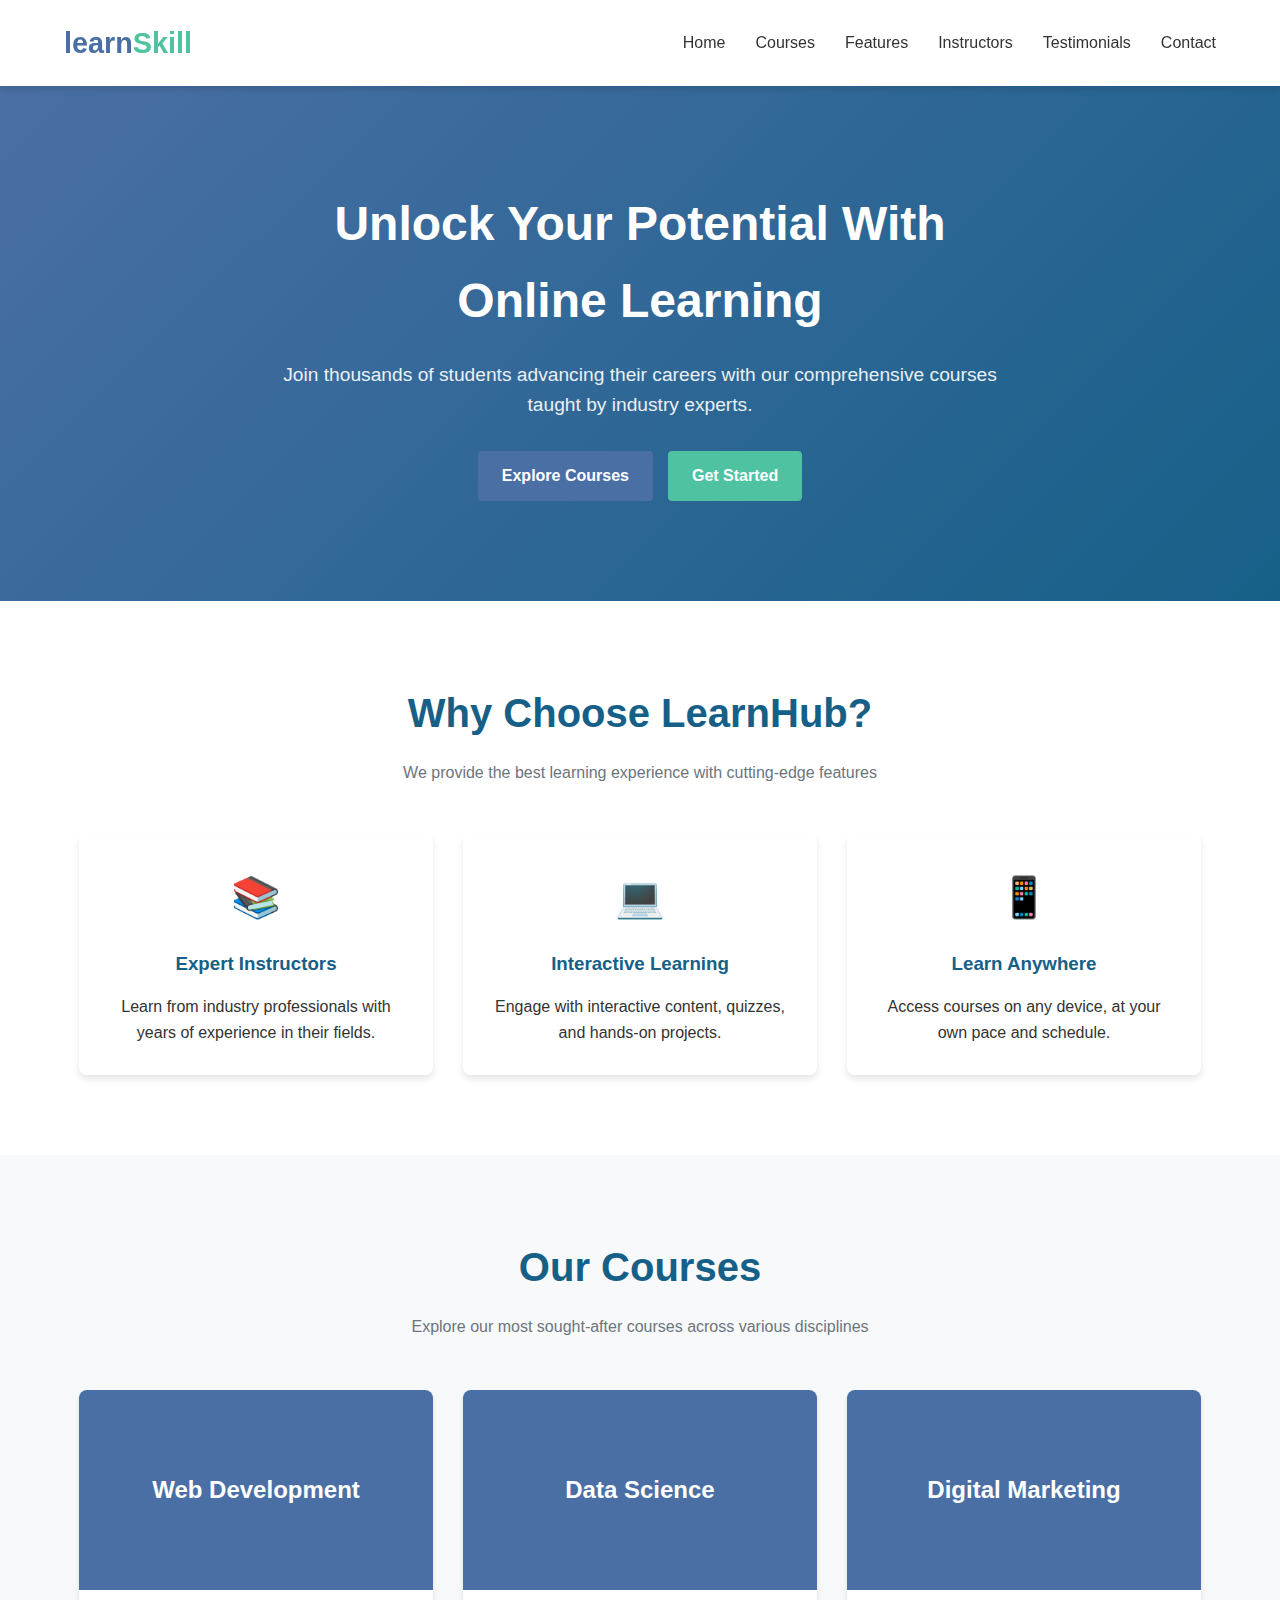
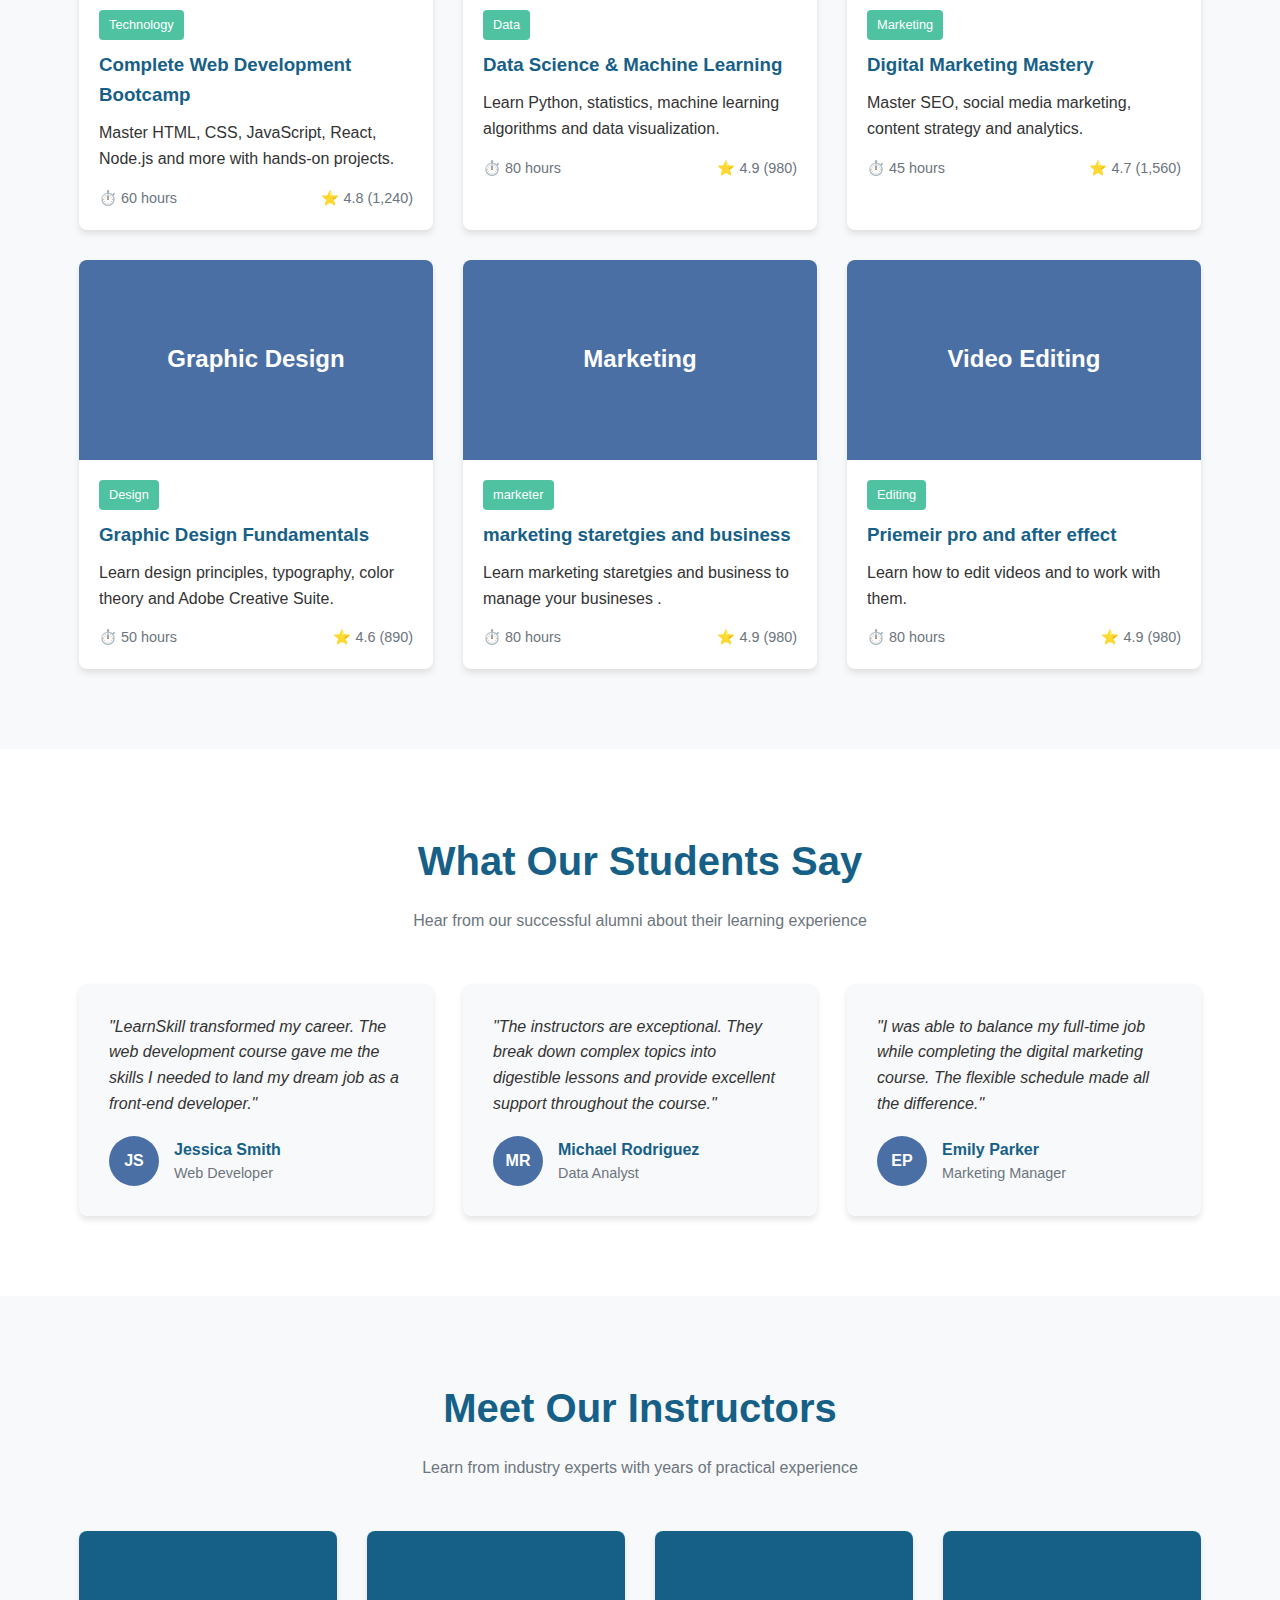
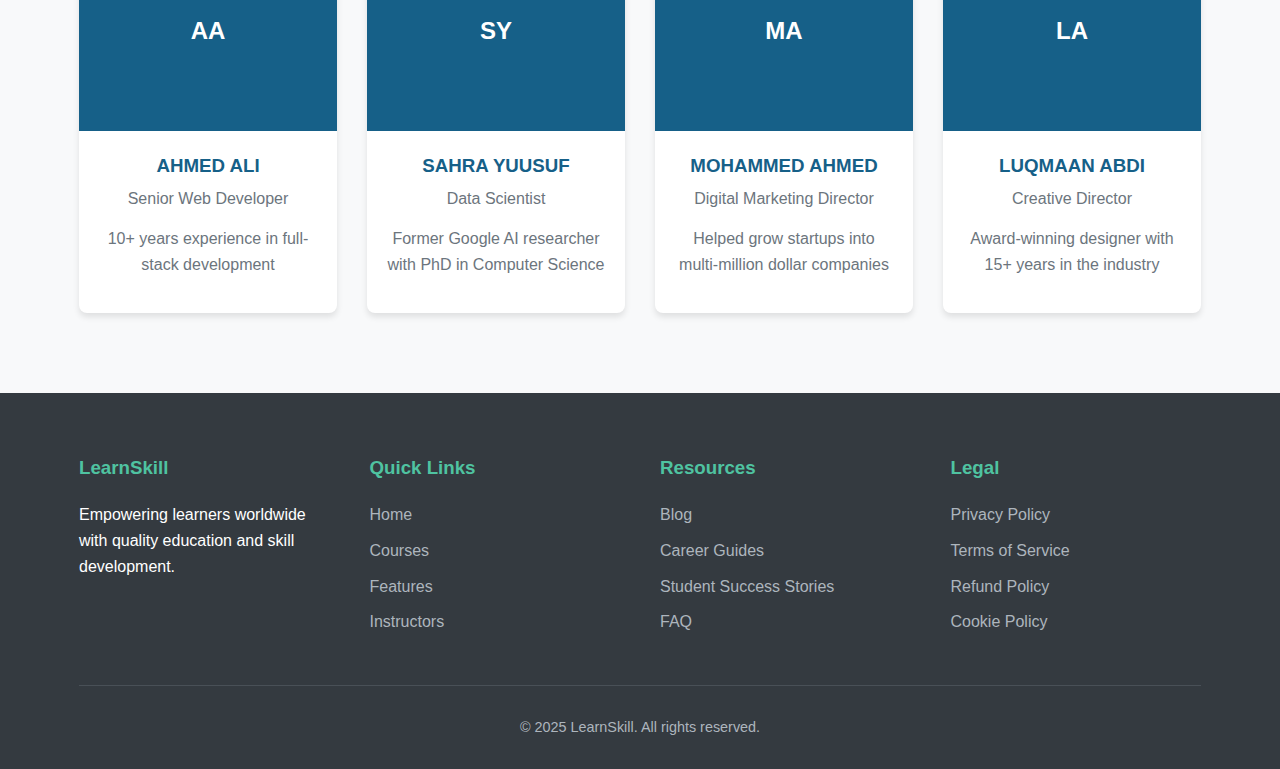
<file: index.html>
<!DOCTYPE html>
<html lang="en">
<head>
    <meta charset="UTF-8">
    <meta name="viewport" content="width=device-width, initial-scale=1.0">
    <link rel="stylesheet" type="text/css" href="style.css">
    <link rel="stylesheet" type="text/css" href="contact.html">

    <title>LearnSkill - Educational Platform</title>
        
</head>
<body>
    <!-- Header -->
    <header>
        <div class="container header-container">
            <div class="logo">
                <h1>learn<span>Skill</span></h1>
            </div>
            <nav>
                <ul>
                    <li><a href="#home">Home</a></li>
                    <li><a href="#courses">Courses</a></li>
                    <li><a href="#features">Features</a></li>
                    <li><a href="#instructors">Instructors</a></li>
                    <li><a href="#testimonials">Testimonials</a></li>
                    <li><a href="contact.html">Contact</a></li>
                </ul>
            </nav>
            <div class="mobile-menu">☰</div>
        </div>
    </header>

    <!-- Hero Section -->
    <section class="hero" id="home">
        <div class="container hero-content">
            <h1>Unlock Your Potential With Online Learning</h1>
            <p>Join thousands of students advancing their careers with our comprehensive courses taught by industry experts.</p>
            <div class="hero-buttons">
                <a href="#courses" class="btn">Explore Courses</a>
                <a href="#contact" class="btn btn-accent">Get Started</a>
            </div>
        </div>
    </section>

    <!-- Features Section -->
    <section class="features" id="features">
        <div class="container">
            <div class="section-title">
                <h2>Why Choose LearnHub?</h2>
                <p>We provide the best learning experience with cutting-edge features</p>
            </div>
            <div class="features-grid">
                <div class="feature-card">
                    <div class="feature-icon">📚</div>
                    <h3>Expert Instructors</h3>
                    <p>Learn from industry professionals with years of experience in their fields.</p>
                </div>
                <div class="feature-card">
                    <div class="feature-icon">💻</div>
                    <h3>Interactive Learning</h3>
                    <p>Engage with interactive content, quizzes, and hands-on projects.</p>
                </div>
                <div class="feature-card">
                    <div class="feature-icon">📱</div>
                    <h3>Learn Anywhere</h3>
                    <p>Access courses on any device, at your own pace and schedule.</p>
                </div>
            </div>
        </div>
    </section>

    <!-- Courses Section -->
    <section class="courses" id="courses">
        <div class="container">
            <div class="section-title">
                <h2>Our Courses</h2>
                <p>Explore our most sought-after courses across various disciplines</p>
            </div>
            <div class="courses-grid">
                <div class="course-card">
                    <div class="course-img">Web Development</div>
                    <div class="course-content">
                        <span class="course-category">Technology</span>
                        <h3>Complete Web Development Bootcamp</h3>
                        <p>Master HTML, CSS, JavaScript, React, Node.js and more with hands-on projects.</p>
                        <div class="course-info">
                            <span>⏱️ 60 hours</span>
                            <span>⭐ 4.8 (1,240)</span>
                        </div>
                    </div>
                </div>
                <div class="course-card">
                    <div class="course-img">Data Science</div>
                    <div class="course-content">
                        <span class="course-category">Data</span>
                        <h3>Data Science & Machine Learning</h3>
                        <p>Learn Python, statistics, machine learning algorithms and data visualization.</p>
                        <div class="course-info">
                            <span>⏱️ 80 hours</span>
                            <span>⭐ 4.9 (980)</span>
                        </div>
                    </div>
                </div>
                <div class="course-card">
                    <div class="course-img">Digital Marketing</div>
                    <div class="course-content">
                        <span class="course-category">Marketing</span>
                        <h3>Digital Marketing Mastery</h3>
                        <p>Master SEO, social media marketing, content strategy and analytics.</p>
                        <div class="course-info">
                            <span>⏱️ 45 hours</span>
                            <span>⭐ 4.7 (1,560)</span>
                        </div>
                    </div>
                </div>
                <div class="course-card">
                    <div class="course-img">Graphic Design</div>
                    <div class="course-content">
                        <span class="course-category">Design</span>
                        <h3>Graphic Design Fundamentals</h3>
                        <p>Learn design principles, typography, color theory and Adobe Creative Suite.</p>
                        <div class="course-info">
                            <span>⏱️ 50 hours</span>
                            <span>⭐ 4.6 (890)</span>
                        </div>
                    </div>
                </div>

                 <div class="course-card">
                    <div class="course-img">Marketing</div>
                    <div class="course-content">
                        <span class="course-category">marketer</span>
                        <h3>marketing staretgies and business</h3>
                        <p>Learn marketing staretgies and business to manage your busineses .</p>
                        <div class="course-info">
                            <span>⏱️ 80 hours</span>
                            <span>⭐ 4.9 (980)</span>
                        </div>
                    </div>
                </div>

                 <div class="course-card">
                    <div class="course-img">Video Editing</div>
                    <div class="course-content">
                        <span class="course-category">Editing</span>
                        <h3>Priemeir pro and after effect</h3>
                        <p>Learn how to edit videos and to work with them.</p>
                        <div class="course-info">
                            <span>⏱️ 80 hours</span>
                            <span>⭐ 4.9 (980)</span>
                        </div>
                    </div>
                </div>

            </div>
        </div>
    </section>

    <!-- Testimonials Section -->
    <section class="testimonials" id="testimonials">
        <div class="container">
            <div class="section-title">
                <h2>What Our Students Say</h2>
                <p>Hear from our successful alumni about their learning experience</p>
            </div>
            <div class="testimonials-grid">
                <div class="testimonial-card">
                    <p class="testimonial-text">"LearnSkill transformed my career. The web development course gave me the skills I needed to land my dream job as a front-end developer."</p>
                    <div class="testimonial-author">
                        <div class="author-avatar">JS</div>
                        <div class="author-info">
                            <h4>Jessica Smith</h4>
                            <p>Web Developer</p>
                        </div>
                    </div>
                </div>
                <div class="testimonial-card">
                    <p class="testimonial-text">"The instructors are exceptional. They break down complex topics into digestible lessons and provide excellent support throughout the course."</p>
                    <div class="testimonial-author">
                        <div class="author-avatar">MR</div>
                        <div class="author-info">
                            <h4>Michael Rodriguez</h4>
                            <p>Data Analyst</p>
                        </div>
                    </div>
                </div>
                <div class="testimonial-card">
                    <p class="testimonial-text">"I was able to balance my full-time job while completing the digital marketing course. The flexible schedule made all the difference."</p>
                    <div class="testimonial-author">
                        <div class="author-avatar">EP</div>
                        <div class="author-info">
                            <h4>Emily Parker</h4>
                            <p>Marketing Manager</p>
                        </div>
                    </div>
                </div>
            </div>
        </div>
    </section>

    <!-- Instructors Section -->
    <section class="instructors" id="instructors">
        <div class="container">
            <div class="section-title">
                <h2>Meet Our Instructors</h2>
                <p>Learn from industry experts with years of practical experience</p>
            </div>
            <div class="instructors-grid">
                <div class="instructor-card">
                    <div class="instructor-img">AA</div>
                    <div class="instructor-info">
                        <h3>AHMED ALI</h3>
                        <p>Senior Web Developer</p>
                        <p>10+ years experience in full-stack development</p>
                    </div>
                </div>
                <div class="instructor-card">
                    <div class="instructor-img">SY</div>
                    <div class="instructor-info">
                        <h3>SAHRA YUUSUF</h3>
                        <p>Data Scientist</p>
                        <p>Former Google AI researcher with PhD in Computer Science</p>
                    </div>
                </div>
                <div class="instructor-card">
                    <div class="instructor-img">MA</div>
                    <div class="instructor-info">
                        <h3>MOHAMMED AHMED</h3>
                        <p>Digital Marketing Director</p>
                        <p>Helped grow startups into multi-million dollar companies</p>
                    </div>
                </div>
                <div class="instructor-card">
                    <div class="instructor-img">LA</div>
                    <div class="instructor-info">
                        <h3>LUQMAAN ABDI</h3>
                        <p>Creative Director</p>
                        <p>Award-winning designer with 15+ years in the industry</p>
                    </div>
                </div>
            </div>
        </div>
    </section>

    
    <!-- Footer -->
    <footer>
        <div class="container">
            <div class="footer-container">
                <div class="footer-col">
                    <h3>LearnSkill</h3>
                    <p>Empowering learners worldwide with quality education and skill development.</p>
                </div>
                <div class="footer-col">
                    <h3>Quick Links</h3>
                    <ul>
                        <li><a href="#home">Home</a></li>
                        <li><a href="#courses">Courses</a></li>
                        <li><a href="#features">Features</a></li>
                        <li><a href="#instructors">Instructors</a></li>
                    </ul>
                </div>
                <div class="footer-col">
                    <h3>Resources</h3>
                    <ul>
                        <li><a href="#">Blog</a></li>
                        <li><a href="#">Career Guides</a></li>
                        <li><a href="#">Student Success Stories</a></li>
                        <li><a href="#">FAQ</a></li>
                    </ul>
                </div>
                <div class="footer-col">
                    <h3>Legal</h3>
                    <ul>
                        <li><a href="#">Privacy Policy</a></li>
                        <li><a href="#">Terms of Service</a></li>
                        <li><a href="#">Refund Policy</a></li>
                        <li><a href="#">Cookie Policy</a></li>
                    </ul>
                </div>
            </div>
            <div class="copyright">
                <p>&copy; 2025 LearnSkill. All rights reserved.</p>
            </div>
        </div>
    </footer>
</body>
</html>
</file>
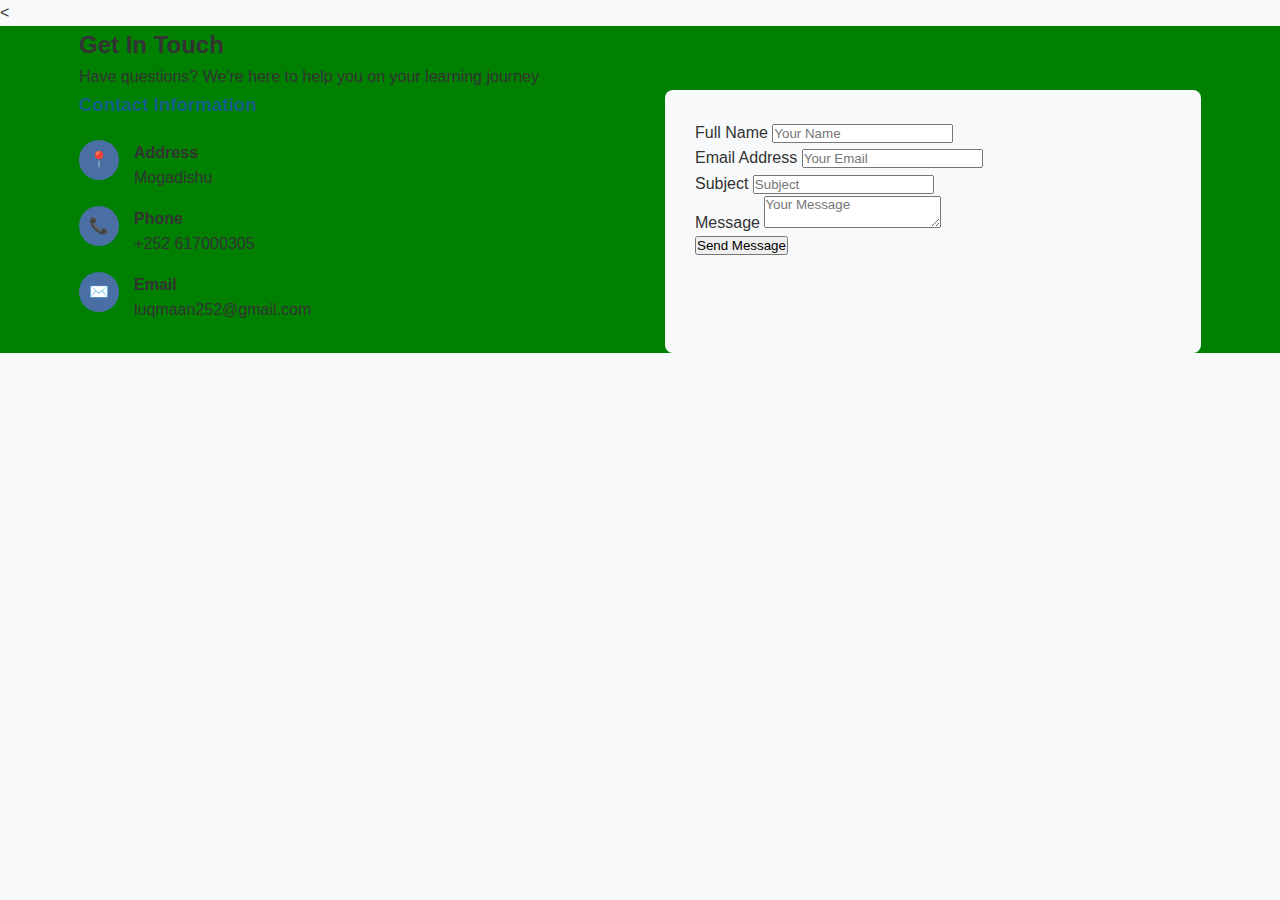
<file: contact.html>
<<!DOCTYPE html>
<html>
<head>
    <meta charset="utf-8">
    <meta name="viewport" content="width=device-width, initial-scale=1">
    <link rel="stylesheet" type="text/css" href="contact.css">
    <title></title>
</head>
<body>

    <section class="contact" id="contact">
        <div class="container">
            <div class="section-title">
                <h2>Get In Touch</h2>
                <p>Have questions? We're here to help you on your learning journey</p>
            </div>
            <div class="contact-container">
                <div class="contact-info">
                    <h3>Contact Information</h3>
                    <div class="contact-details">
                        <div class="contact-item">
                            <div class="contact-icon">📍</div>
                            <div>
                                <h4>Address</h4>
                                <p>Mogadishu</p>
                            </div>
                        </div>
                        <div class="contact-item">
                            <div class="contact-icon">📞</div>
                            <div>
                                <h4>Phone</h4>
                                <p>+252 617000305</p>
                            </div>
                        </div>
                        <div class="contact-item">
                            <div class="contact-icon">✉️</div>
                            <div>
                                <h4>Email</h4>
                                <p>luqmaan252@gmail.com</p>
                            </div>
                        </div>
                    </div>
                </div>
                <div class="contact-form">
                    <form>
                        <div class="form-group">
                            <label for="name">Full Name</label>
                            <input type="text" id="name" class="form-control" placeholder="Your Name">
                        </div>
                        <div class="form-group">
                            <label for="email">Email Address</label>
                            <input type="email" id="email" class="form-control" placeholder="Your Email">
                        </div>
                        <div class="form-group">
                            <label for="subject">Subject</label>
                            <input type="text" id="subject" class="form-control" placeholder="Subject">
                        </div>
                        <div class="form-group">
                            <label for="message">Message</label>
                            <textarea id="message" class="form-control" placeholder="Your Message"></textarea>
                        </div>
                        <button type="submit" class="btn">Send Message</button>
                    </form>
                </div>
            </div>
        </div>
    </section>
</body>
</html>
</file>
<file: style.css>
* {
            margin: 0;
            padding: 0;
            box-sizing: border-box;
            font-family: 'Segoe UI', Tahoma, Geneva, Verdana, sans-serif;
        }

        :root {
            --primary: #4a6fa5;
            --secondary: #166088;
            --accent: #4fc3a1;
            --light: #f8f9fa;
            --dark: #343a40;
            --text: #333333;
            --text-light: #6c757d;
            --shadow: 0 4px 6px rgba(0, 0, 0, 0.1);
            --transition: all 0.3s ease;
        }

        html {
            scroll-behavior: smooth;
        }

        body {
            line-height: 1.6;
            color: var(--text);
            background-color: var(--light);
        }

        .container {
            width: 90%;
            max-width: 1200px;
            margin: 0 auto;
            padding: 0 15px;
        }

        .btn {
            display: inline-block;
            padding: 12px 24px;
            background-color: var(--primary);
            color: white;
            border: none;
            border-radius: 4px;
            cursor: pointer;
            font-weight: 600;
            text-decoration: none;
            transition: var(--transition);
        }

        .btn:hover {
            background-color: var(--secondary);
            transform: translateY(-2px);
        }

        .btn-accent {
            background-color: var(--accent);
        }

        .btn-accent:hover {
            background-color: #3da88a;
        }

        section {
            padding: 80px 0;
        }

        .section-title {
            text-align: center;
            margin-bottom: 50px;
        }

        .section-title h2 {
            font-size: 2.5rem;
            color: var(--secondary);
            margin-bottom: 15px;
        }

        .section-title p {
            color: var(--text-light);
            max-width: 600px;
            margin: 0 auto;
        }

        /* Header Styles */
        header {
            background-color: white;
            box-shadow: var(--shadow);
            position: sticky;
            top: 0;
            z-index: 1000;
        }

        .header-container {
            display: flex;
            justify-content: space-between;
            align-items: center;
            padding: 20px 0;
        }

        .logo {
            display: flex;
            align-items: center;
        }

        .logo h1 {
            color: var(--primary);
            font-size: 1.8rem;
        }

        .logo span {
            color: var(--accent);
        }

        nav ul {
            display: flex;
            list-style: none;
        }

        nav ul li {
            margin-left: 30px;
        }

        nav ul li a {
            text-decoration: none;
            color: var(--text);
            font-weight: 500;
            transition: var(--transition);
        }

        nav ul li a:hover {
            color: var(--primary);
        }

        .mobile-menu {
            display: none;
            font-size: 1.5rem;
            cursor: pointer;
        }

        /* Hero Section */
        .hero {
            background: linear-gradient(135deg, var(--primary), var(--secondary));
            color: white;
            padding: 100px 0;
            text-align: center;
        }

        .hero-content {
            max-width: 800px;
            margin: 0 auto;
        }

        .hero h1 {
            font-size: 3rem;
            margin-bottom: 20px;
        }

        .hero p {
            font-size: 1.2rem;
            margin-bottom: 30px;
            opacity: 0.9;
        }

        .hero-buttons {
            display: flex;
            justify-content: center;
            gap: 15px;
        }

        /* Features Section */
        .features {
            background-color: white;
        }

        .features-grid {
            display: grid;
            grid-template-columns: repeat(auto-fit, minmax(300px, 1fr));
            gap: 30px;
        }

        .feature-card {
            background-color: white;
            border-radius: 8px;
            padding: 30px;
            box-shadow: var(--shadow);
            text-align: center;
            transition: var(--transition);
        }

        .feature-card:hover {
            transform: translateY(-10px);
        }

        .feature-icon {
            font-size: 2.5rem;
            color: var(--primary);
            margin-bottom: 20px;
        }

        .feature-card h3 {
            margin-bottom: 15px;
            color: var(--secondary);
        }

        /* Courses Section */
        .courses {
            background-color: #f8f9fa;
        }

        .courses-grid {
            display: grid;
            grid-template-columns: repeat(auto-fit, minmax(300px, 1fr));
            gap: 30px;
        }

        .course-card {
            background-color: white;
            border-radius: 8px;
            overflow: hidden;
            box-shadow: var(--shadow);
            transition: var(--transition);
        }

        .course-card:hover {
            transform: translateY(-5px);
            box-shadow: 0 10px 20px rgba(0, 0, 0, 0.1);
        }

        .course-img {
            height: 200px;
            background-color: var(--primary);
            display: flex;
            align-items: center;
            justify-content: center;
            color: white;
            font-size: 1.5rem;
            font-weight: bold;
        }

        .course-content {
            padding: 20px;
        }

        .course-category {
            display: inline-block;
            background-color: var(--accent);
            color: white;
            padding: 5px 10px;
            border-radius: 4px;
            font-size: 0.8rem;
            margin-bottom: 10px;
        }

        .course-card h3 {
            margin-bottom: 10px;
            color: var(--secondary);
        }

        .course-info {
            display: flex;
            justify-content: space-between;
            margin-top: 15px;
            color: var(--text-light);
            font-size: 0.9rem;
        }

        /* Testimonials Section */
        .testimonials {
            background-color: white;
        }

        .testimonials-grid {
            display: grid;
            grid-template-columns: repeat(auto-fit, minmax(300px, 1fr));
            gap: 30px;
        }

        .testimonial-card {
            background-color: #f8f9fa;
            border-radius: 8px;
            padding: 30px;
            box-shadow: var(--shadow);
        }

        .testimonial-text {
            font-style: italic;
            margin-bottom: 20px;
        }

        .testimonial-author {
            display: flex;
            align-items: center;
        }

        .author-avatar {
            width: 50px;
            height: 50px;
            border-radius: 50%;
            background-color: var(--primary);
            margin-right: 15px;
            display: flex;
            align-items: center;
            justify-content: center;
            color: white;
            font-weight: bold;
        }

        .author-info h4 {
            color: var(--secondary);
        }

        .author-info p {
            color: var(--text-light);
            font-size: 0.9rem;
        }

        /* Instructors Section */
        .instructors {
            background-color: #f8f9fa;
        }

        .instructors-grid {
            display: grid;
            grid-template-columns: repeat(auto-fit, minmax(250px, 1fr));
            gap: 30px;
        }

        .instructor-card {
            background-color: white;
            border-radius: 8px;
            overflow: hidden;
            box-shadow: var(--shadow);
            text-align: center;
            transition: var(--transition);
        }

        .instructor-card:hover {
            transform: translateY(-5px);
        }

        .instructor-img {
            height: 200px;
            background-color: var(--secondary);
            display: flex;
            align-items: center;
            justify-content: center;
            color: white;
            font-size: 1.5rem;
            font-weight: bold;
        }

        .instructor-info {
            padding: 20px;
        }

        .instructor-info h3 {
            margin-bottom: 5px;
            color: var(--secondary);
        }

        .instructor-info p {
            color: var(--text-light);
            margin-bottom: 15px;
        }

        

        .form-group {
            margin-bottom: 20px;
        }

        .form-group label {
            display: block;
            margin-bottom: 8px;
            font-weight: 500;
        }

        .form-control {
            width: 100%;
            padding: 12px;
            border: 1px solid #ddd;
            border-radius: 4px;
            font-size: 1rem;
        }

        textarea.form-control {
            min-height: 150px;
            resize: vertical;
        }

        /* Footer */
        footer {
            background-color: var(--dark);
            color: white;
            padding: 60px 0 30px;
        }

        .footer-container {
            display: grid;
            grid-template-columns: repeat(auto-fit, minmax(200px, 1fr));
            gap: 40px;
            margin-bottom: 40px;
        }

        .footer-col h3 {
            margin-bottom: 20px;
            color: var(--accent);
        }

        .footer-col ul {
            list-style: none;
        }

        .footer-col ul li {
            margin-bottom: 10px;
        }

        .footer-col ul li a {
            color: #adb5bd;
            text-decoration: none;
            transition: var(--transition);
        }

        .footer-col ul li a:hover {
            color: white;
        }

        .copyright {
            text-align: center;
            padding-top: 30px;
            border-top: 1px solid #495057;
            color: #adb5bd;
            font-size: 0.9rem;
        }

        /* Responsive Design */
        @media (max-width: 768px) {
            .header-container {
                flex-direction: column;
                text-align: center;
            }

            nav ul {
                margin-top: 20px;
                flex-direction: column;
            }

            nav ul li {
                margin: 10px 0;
            }

            .mobile-menu {
                display: block;
                position: absolute;
                top: 20px;
                right: 20px;
            }

            .hero h1 {
                font-size: 2.5rem;
            }

            .hero-buttons {
                flex-direction: column;
                align-items: center;
            }

            .btn {
                width: 100%;
                max-width: 250px;
                margin-bottom: 10px;
            }
        }
</file>
<file: contact.css>
* {
            margin: 0;
            padding: 0;
            box-sizing: border-box;
            font-family: 'Segoe UI', Tahoma, Geneva, Verdana, sans-serif;
        }

        :root {
            --primary: #4a6fa5;
            --secondary: #166088;
            --accent: #4fc3a1;
            --light: #f8f9fa;
            --dark: #343a40;
            --text: #333333;
            --text-light: #6c757d;
            --shadow: 0 4px 6px rgba(0, 0, 0, 0.1);
            --transition: all 0.3s ease;
        }

        html {
            scroll-behavior: smooth;
        }

        body {
            line-height: 1.6;
            color: var(--text);
            background-color: var(--light);
        }

        .contact {
            background-color: green;
        }


            .container {
            width: 90%;
            max-width: 1200px;
            margin: 0 auto;
            padding: 0 15px;
        }
        .contact-container {
            display: grid;
            grid-template-columns: repeat(auto-fit, minmax(300px, 1fr));
            gap: 50px;
        }

        .contact-info h3 {
            margin-bottom: 20px;
            color: var(--secondary);
        }

        .contact-details {
            margin-bottom: 30px;
        }

        .contact-item {
            display: flex;
            margin-bottom: 15px;
        }

        .contact-icon {
            width: 40px;
            height: 40px;
            background-color: var(--primary);
            border-radius: 50%;
            display: flex;
            align-items: center;
            justify-content: center;
            color: white;
            margin-right: 15px;
        }

        .contact-form {
            background-color: #f8f9fa;
            padding: 30px;
            border-radius: 8px;
        }
</file>
